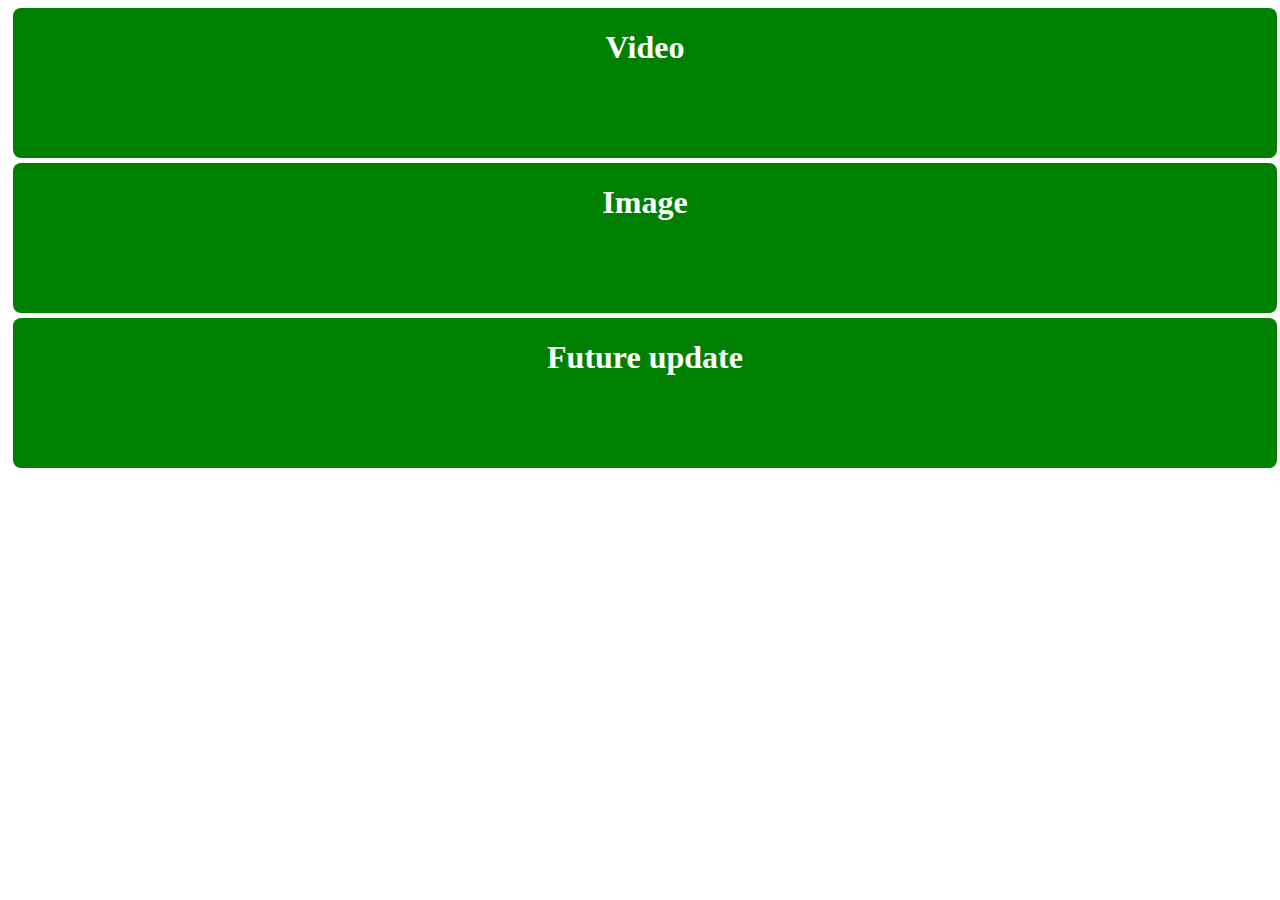
<file: main_project/makePost.html>
<!DOCTYPE html>

<html>
<head>
  <meta http-equiv="CONTENT-TYPE" content="text/html; charset=UTF-8">
  <title>Hello, World!</title>
  <style>
  body{
    
    text-aline:center;
  }
 .post_btn{
   margin-right:100px;
   width:100%;
   height:150px;
   background-color:green;
   border-radius:8px;
   display:flex;
   justify-content:center;
   margin:5px;
   color:white;
   
 }
  a {
    
    text-decoration:none;
  }
  </style>
</head>
<body>
  
  <a href="./addVideoPost/post.html">
    <div class="post_btn">
      <h1>Video</h1>
     </div>
  </a>
  
  <a href="./addImagePost/postImage.html">
    <div class="post_btn">
      <h1>Image</h1>
     </div>
  </a>
  
  <a href="">
    <div class="post_btn">
      <h1>Future update</h1>
     </div>
  </a>
  
</body>
</html>
</file>
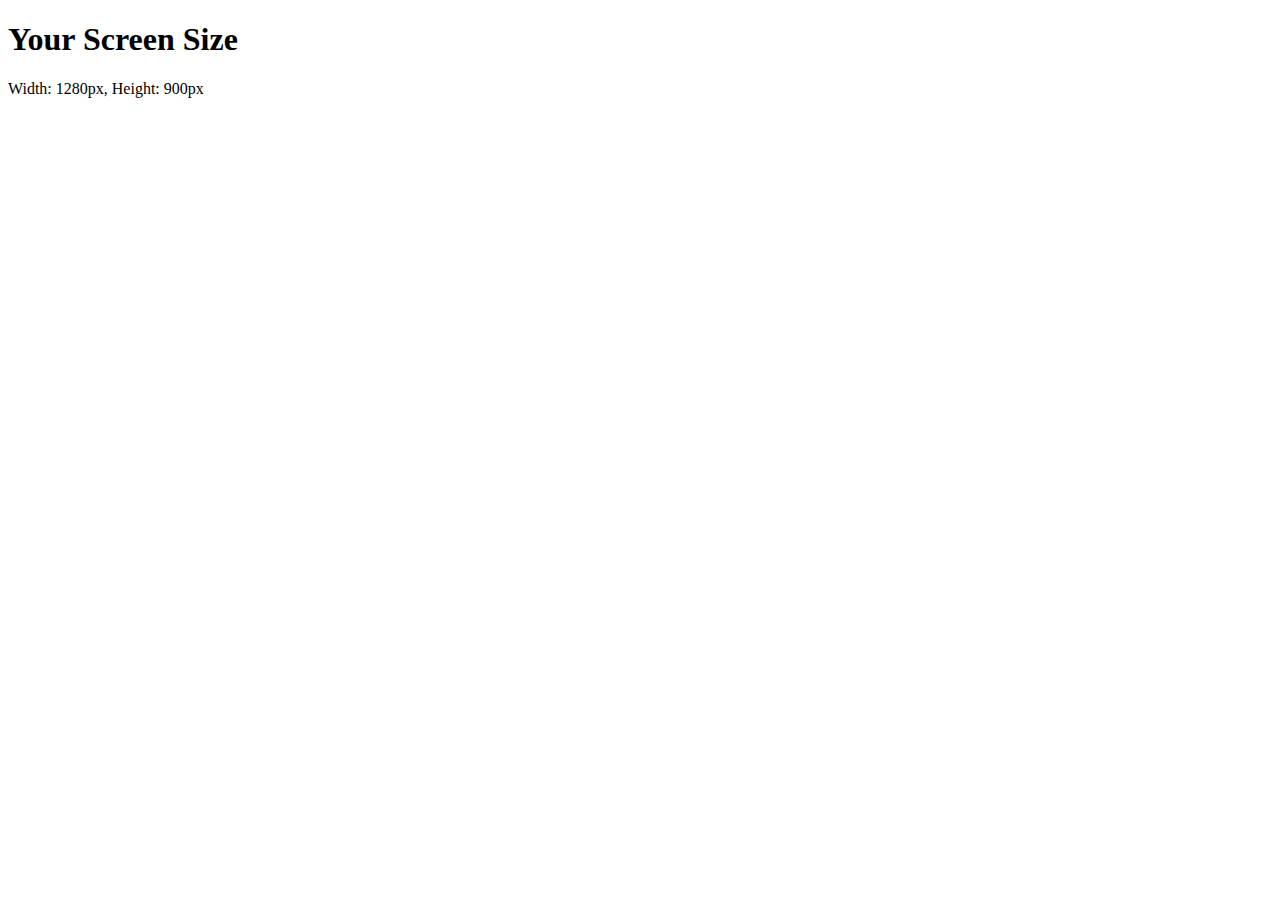
<file: main_project/screen.html>
<!DOCTYPE html>
<html lang="en">
<head>
  <meta charset="UTF-8">
  <meta name="viewport" content="width=device-width, initial-scale=1.0">
  <title>Screen Size</title>
</head>
<body>
  <h1>Your Screen Size</h1>
  <p id="screen-size">Loading...</p>

  <script>
    const screenSize = `Width: ${window.screen.width}px, Height: ${window.screen.height}px`;
    document.getElementById('screen-size').textContent = screenSize;
  </script>
</body>
</html>
</file>
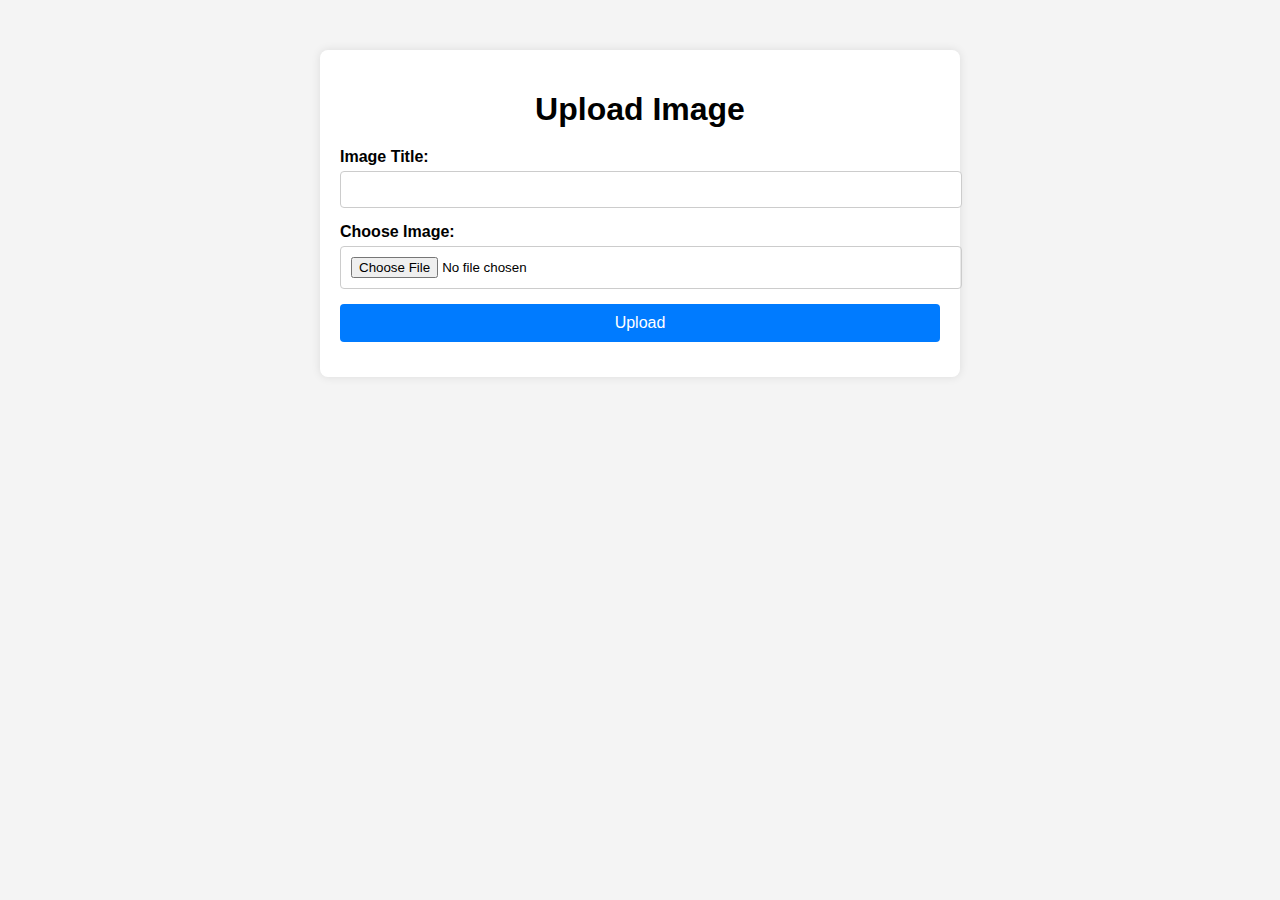
<file: main_project/addImagePost/postImage.html>
<!DOCTYPE html>
<html lang="en">
<head>
    <meta charset="UTF-8">
    <meta name="viewport" content="width=device-width, initial-scale=1.0">
    <title>Upload Image</title>
    <link rel="stylesheet" href="postImage-styles.css">
</head>
<body>
    <div class="container">
        <h1>Upload Image</h1>
        <form id="uploadForm" enctype="multipart/form-data">
            <label for="title">Image Title:</label>
            <input type="text" id="title" name="title" required>

            <label for="image">Choose Image:</label>
            <input type="file" id="image" name="image" accept="image/*" required>
			<input type="hidden" id="typeImage" name = "typeImage" value="myImage">
            <button type="submit">Upload</button>
        </form>

        <div id="progressContainer" style="display: none;">
            <p>Uploading...</p>
            <progress id="progressBar" value="0" max="100"></progress>
            <span id="progressText">0%</span>
        </div>
        
        <div id="status"></div>
    </div>

    <script src="postImage-script.js"></script>
</body>
</html>
</file>
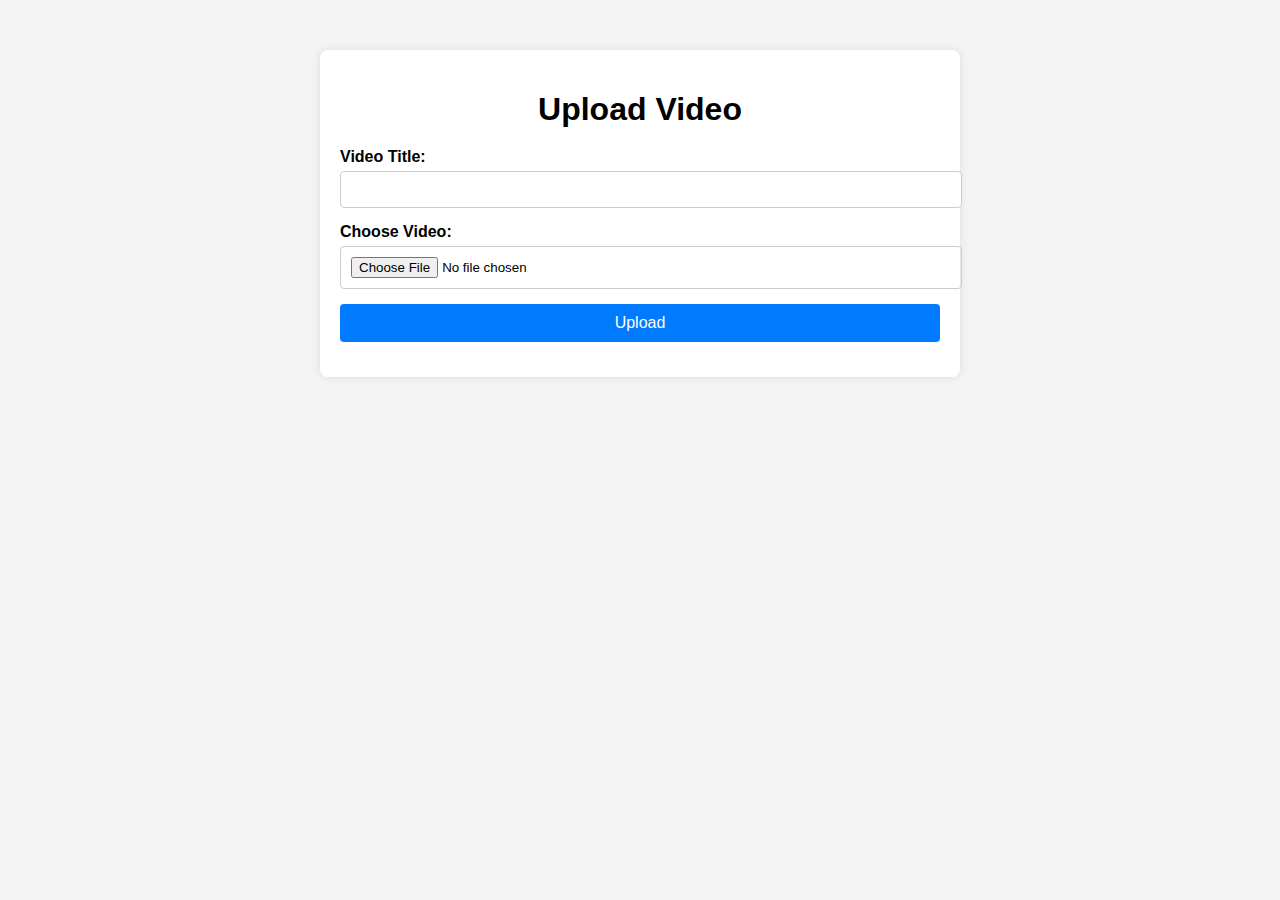
<file: main_project/addVideoPost/post.html>
<!DOCTYPE html>
<html lang="en">
<head>
    <meta charset="UTF-8">
    <meta name="viewport" content="width=device-width, initial-scale=1.0">
    <title>Upload Video</title>
    <link rel="stylesheet" href="post-styles.css">
</head>
<body>
    <div class="container">
        <h1>Upload Video</h1>
        <form id="uploadForm" enctype="multipart/form-data">
            <label for="title">Video Title:</label>
            <input type="text" id="title" name="title" required>

            <label for="video">Choose Video:</label>
            <input type="file" id="video" name="video" accept="video/*" required>
			<input type="hidden" id="post_type" name = "postType" value="video">
            <button type="submit">Upload</button>
        </form>

        <div id="progressContainer" style="display: none;">
            <p>Uploading...</p>
            <progress id="progressBar" value="0" max="100"></progress>
            <span id="progressText">0%</span>
        </div>
        
        <div id="status"></div>
    </div>
    <script src="progress-script.js"></script>
</body>
</html>
</file>
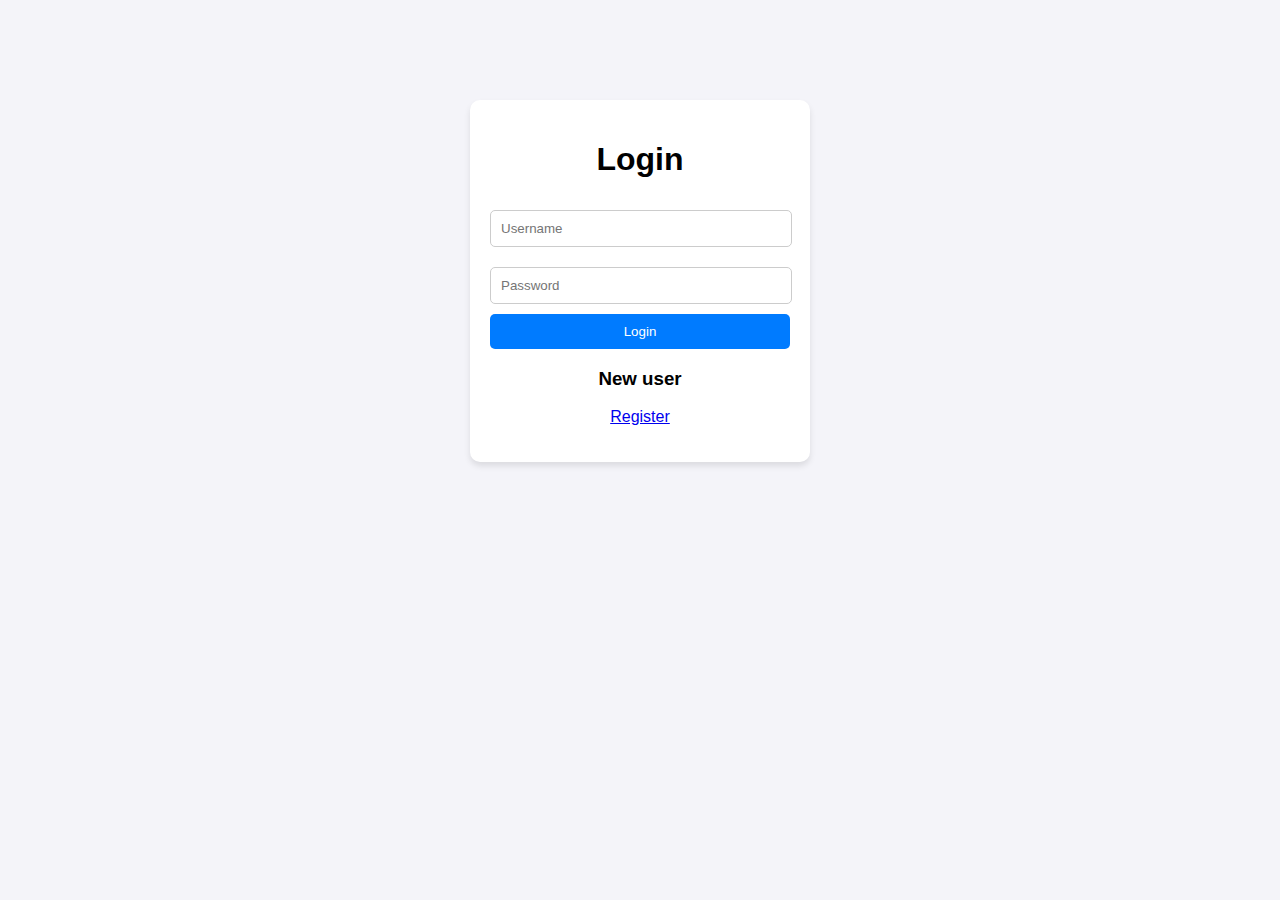
<file: main_project/newLoginSytm/login.html>
<!DOCTYPE html>
<html lang="en">
<head>
    <meta charset="UTF-8">
    <meta name="viewport" content="width=device-width, initial-scale=1.0">
    <link rel="stylesheet" href="styles.css">
    <title>Login System</title>
   
    
</head>
<body>
    <div class="login-container">
        <h1>Login</h1>
        <form id="loginForm">
            <input type="text" id="username" name="username" placeholder="Username" required>
            <input type="password" id="password" name="password" placeholder="Password" required>
            <button type="submit">Login</button>
			<h3>New user </h3><a href="register.html">Register</a>
        </form>
        <p id="message"></p>
    </div>
    <script src="script.js"></script>
</body>
</html>
</file>
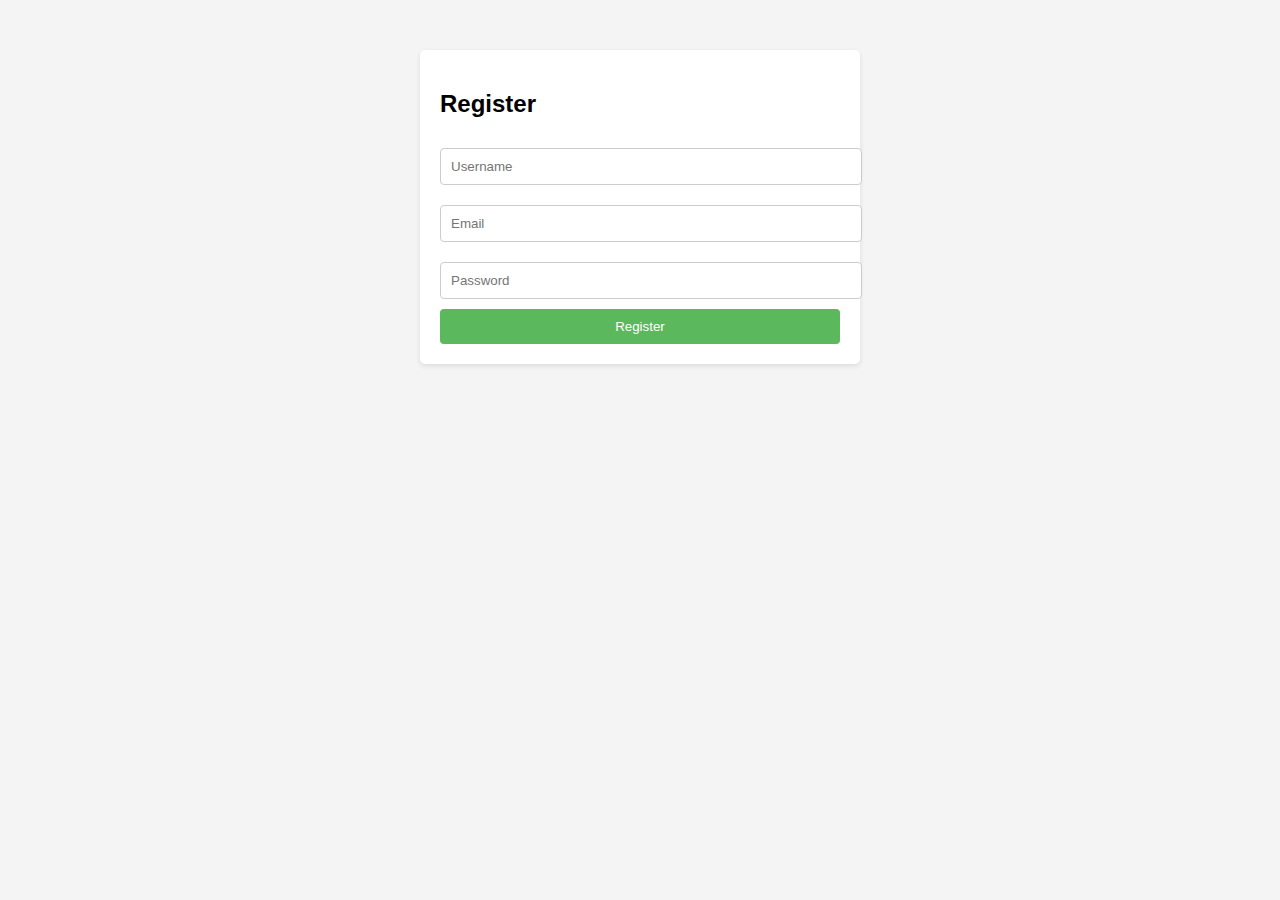
<file: main_project/newLoginSytm/register.html>
<!DOCTYPE html>
<html lang="en">
<head>
    <meta charset="UTF-8">
    <meta name="viewport" content="width=device-width, initial-scale=1.0">
    <title>Register</title>
    <style>
        body {
            font-family: Arial, sans-serif;
            background-color: #f4f4f4;
        }
        .container {
            width: 400px;
            margin: 50px auto;
            background: white;
            padding: 20px;
            border-radius: 5px;
            box-shadow: 0 2px 5px rgba(0, 0, 0, 0.1);
        }
        input[type="text"], input[type="email"], input[type="password"] {
            width: 100%;
            padding: 10px;
            margin: 10px 0;
            border: 1px solid #ccc;
            border-radius: 4px;
        }
        button {
            width: 100%;
            padding: 10px;
            background-color: #5cb85c;
            color: white;
            border: none;
            border-radius: 4px;
            cursor: pointer;
        }
        button:hover {
            background-color: #4cae4c;
        }
        .error {
            color: red;
            margin-bottom: 10px;
        }
    </style>
</head>
<body>
    <div class="container">
        <h2>Register</h2>
        <div id="error-message" class="error"></div>
        <form id="register-form" action="register.php" method="POST">
            <input type="text" id="username" name="username" placeholder="Username" required>
            <input type="email" id="email" name="email" placeholder="Email" required>
            <input type="password" id="password" name="password" placeholder="Password" required>
            <button type="submit">Register</button>
        </form>
    </div>
    <script>
        document.getElementById('register-form').addEventListener('submit', function(event) {
            const username = document.getElementById('username').value.trim();
            const email = document.getElementById('email').value.trim();
            const password = document.getElementById('password').value.trim();
            
            if (username === "" || email === "" || password === "") {
                event.preventDefault();
                document.getElementById('error-message').textContent = "All fields are required!";
            }
        });
    </script>
</body>
</html>
</file>
<file: main_project/addImagePost/postImage-styles.css>
body {
    font-family: Arial, sans-serif;
    background-color: #f4f4f4;
    margin: 0;
    padding: 0;
}

.container {
    max-width: 600px;
    margin: 50px auto;
    background: #fff;
    padding: 20px;
    border-radius: 8px;
    box-shadow: 0 0 10px rgba(0, 0, 0, 0.1);
}

h1 {
    text-align: center;
    margin-bottom: 20px;
}

label {
    display: block;
    margin-bottom: 5px;
    font-weight: bold;
}

input, button, progress {
    width: 100%;
    padding: 10px;
    margin-bottom: 15px;
    border: 1px solid #ccc;
    border-radius: 4px;
}

button {
    background-color: #007bff;
    color: white;
    border: none;
    cursor: pointer;
    font-size: 16px;
}

button:hover {
    background-color: #0056b3;
}

progress {
    appearance: none;
    height: 20px;
    margin-top: 10px;
}

progress::-webkit-progress-bar {
    background-color: #e0e0e0;
    border-radius: 5px;
}

progress::-webkit-progress-value {
    background-color: #007bff;
    border-radius: 5px;
}
</file>
<file: main_project/addVideoPost/post-styles.css>
body {
    font-family: Arial, sans-serif;
    background-color: #f4f4f4;
    margin: 0;
    padding: 0;
}

.container {
    max-width: 600px;
    margin: 50px auto;
    background: #fff;
    padding: 20px;
    border-radius: 8px;
    box-shadow: 0 0 10px rgba(0, 0, 0, 0.1);
}

h1 {
    text-align: center;
    margin-bottom: 20px;
}

label {
    display: block;
    margin-bottom: 5px;
    font-weight: bold;
}

input, button, progress {
    width: 100%;
    padding: 10px;
    margin-bottom: 15px;
    border: 1px solid #ccc;
    border-radius: 4px;
}

button {
    background-color: #007bff;
    color: white;
    border: none;
    cursor: pointer;
    font-size: 16px;
}

button:hover {
    background-color: #0056b3;
}

progress {
    appearance: none;
    height: 20px;
    margin-top: 10px;
}
</file>
<file: main_project/newLoginSytm/styles.css>
body {
    font-family: Arial, sans-serif;
    background-color: #f4f4f9;
    margin: 0;
    padding: 0;
}

.login-container {
    width: 300px;
    margin: 100px auto;
    background: white;
    padding: 20px;
    border-radius: 10px;
    box-shadow: 0 4px 6px rgba(0, 0, 0, 0.1);
    text-align: center;
}

input {
    width: calc(100% - 20px);
    margin: 10px 0;
    padding: 10px;
    border: 1px solid #ccc;
    border-radius: 5px;
}

button {
    width: 100%;
    padding: 10px;
    background-color: #007bff;
    border: none;
    color: white;
    border-radius: 5px;
    cursor: pointer;
}

button:hover {
    background-color: #0056b3;
}

#message {
    margin-top: 10px;
    color: red;
}
</file>
